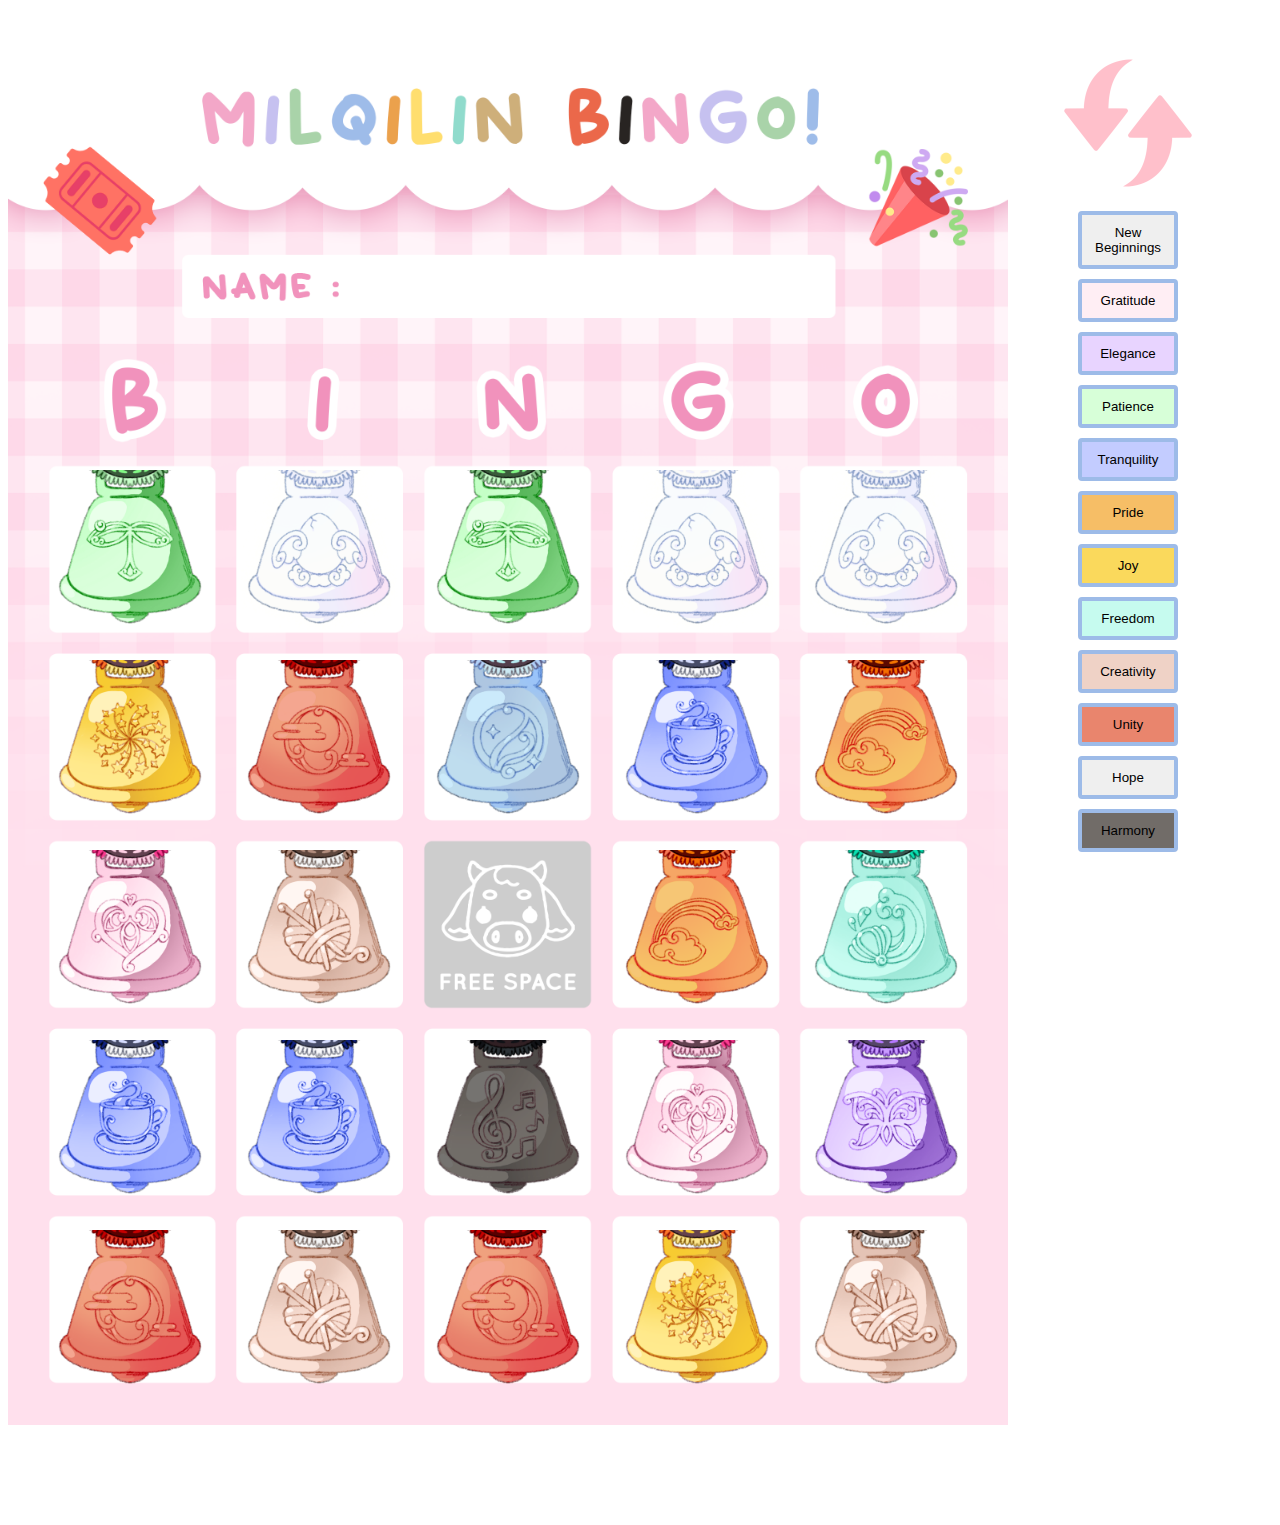
<file: index.html>
<!DOCTYPE html>
<html lang="en">
<head>
<title>Milq Bingo</title></title>
<meta charset="UTF-8">
<meta name="viewport" content="width=device-width, initial-scale=1">
<link rel="stylesheet" type="text/css" href="milq.css"/>
<script src="https://ajax.googleapis.com/ajax/libs/jquery/3.7.1/jquery.min.js"></script>
<script src='milq.js'></script>
<style>
body {
  font-family: 'Inconsolata', monospace;
}
</style>
</head>
<body>
<div class id='overlay-text'><input type='text' id='name-entry'></div>
<img id='board' src='bingo_board.png'>
<div id='piece-div'></div>
<div id='options-container'>
  <div id='buttons'>
    <button id='refresh-button' onclick='refreshBoard()'><img src='refresh.png'></button>
    <button class="badge-toggle" onclick='togglePiece("new", this)'>New Beginnings</button>
    <button class="badge-toggle" onclick='togglePiece("gratitude", this)' style="background: #FFEEF4;">Gratitude</button>
    <button class="badge-toggle" onclick='togglePiece("elegance", this)' style="background: #E8D4FF;">Elegance</button>
    <button class="badge-toggle" onclick='togglePiece("patience", this)' style="background: #D7FFD8;">Patience</button>
    <button class="badge-toggle" onclick='togglePiece("tranquility", this)' style="background: #C3CCFF;">Tranquility</button>
    <button class="badge-toggle" onclick='togglePiece("pride", this)' style="background: #F6BE66;">Pride</button>
    <button class="badge-toggle" onclick='togglePiece("joy", this)' style="background: #FAD95C;">Joy</button>
    <button class="badge-toggle" onclick='togglePiece("freedom", this)' style="background: #C6FBEF;">Freedom</button>
    <button class="badge-toggle" onclick='togglePiece("creativity", this)' style="background: #EFD2C6;">Creativity</button>
    <button class="badge-toggle" onclick='togglePiece("unity", this)' style="background: #E9856D;">Unity</button>
    <button class="badge-toggle" onclick='togglePiece("hope", this)' style="backgroundP: #BFDCEE;">Hope</button>
    <button class="badge-toggle" onclick='togglePiece("harmony", this)' style="background: #716C68;">Harmony</button>
  </div>
</div>


</body>
</html>
</file>
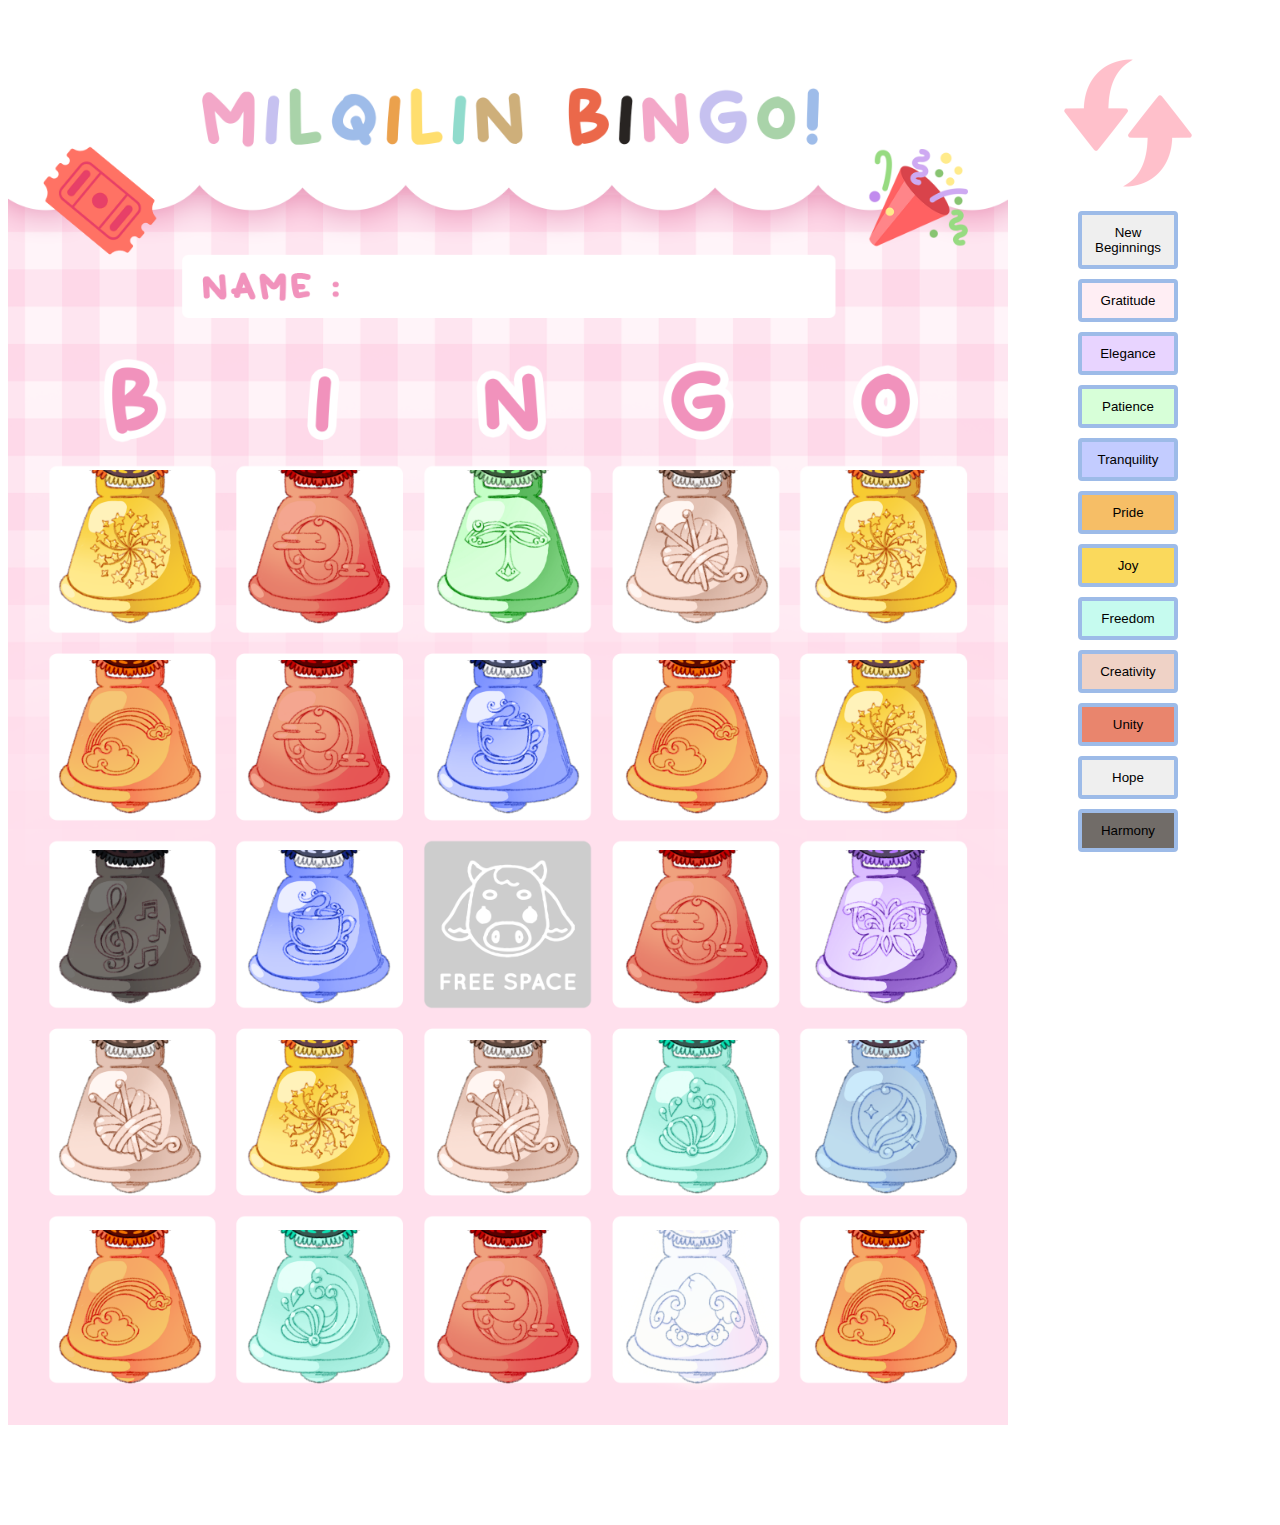
<file: bingo.html>
<!DOCTYPE html>
<html lang="en">
<head>
<title>Page Title</title>
<meta charset="UTF-8">
<meta name="viewport" content="width=device-width, initial-scale=1">
<link rel="stylesheet" type="text/css" href="milq.css"/>
<script src="https://ajax.googleapis.com/ajax/libs/jquery/3.7.1/jquery.min.js"></script>
<script src='milq.js'></script>
<style>
body {
  font-family: 'Inconsolata', monospace;
}
</style>
</head>
<body>
<div class id='overlay-text'><input type='text' id='name-entry'></div>
<img id='board' src='bingo_board.png'>
<div id='piece-div'></div>
<div id='options-container'>
  <div id='buttons'>
    <button id='refresh-button' onclick='refreshBoard()'><img src='refresh.png'></button>
    <button class="badge-toggle" onclick='togglePiece("new", this)'>New Beginnings</button>
    <button class="badge-toggle" onclick='togglePiece("gratitude", this)' style="background: #FFEEF4;">Gratitude</button>
    <button class="badge-toggle" onclick='togglePiece("elegance", this)' style="background: #E8D4FF;">Elegance</button>
    <button class="badge-toggle" onclick='togglePiece("patience", this)' style="background: #D7FFD8;">Patience</button>
    <button class="badge-toggle" onclick='togglePiece("tranquility", this)' style="background: #C3CCFF;">Tranquility</button>
    <button class="badge-toggle" onclick='togglePiece("pride", this)' style="background: #F6BE66;">Pride</button>
    <button class="badge-toggle" onclick='togglePiece("joy", this)' style="background: #FAD95C;">Joy</button>
    <button class="badge-toggle" onclick='togglePiece("freedom", this)' style="background: #C6FBEF;">Freedom</button>
    <button class="badge-toggle" onclick='togglePiece("creativity", this)' style="background: #EFD2C6;">Creativity</button>
    <button class="badge-toggle" onclick='togglePiece("unity", this)' style="background: #E9856D;">Unity</button>
    <button class="badge-toggle" onclick='togglePiece("hope", this)' style="backgroundP: #BEDBEE;">Hope</button>
    <button class="badge-toggle" onclick='togglePiece("harmony", this)' style="background: #716C68;">Harmony</button>
  </div>
</div>


</body>
</html>
</file>
<file: milq.css>
@font-face {
  font-family: Inconsolata;
  src: url(https://fonts.googleapis.com/css2?family=Inconsolata);
}

#active-badges {
  position: relative;
 
  padding-left: 1050px;
  padding-top: 800px;
}

#active-badge-text {
  font-size: 24px;
  color: pink;
}

#board {
  max-width: 1000px;
  padding-bottom: 100px;
  position: absolute;
}


#buttons {
  position: absolute;
  display: flex;
  flex-direction: column;
  padding-left: 1050px;
  padding-top: 50px;
}

#refresh-button {
  border: none;
  margin: 0 auto;
  margin-bottom: 10px;
  background-color: white;
}

#piece-div {
  max-width: 1000px;
  position: absolute;
  top: 470px;
  left: 50px;
}

#overlay-text {
  font-family: Inconsolata;
  font-size: 48px;
  position: absolute;
  top: 260px;
  left: 370px;
  width: 475px;
  z-index: 5;
}

#name-entry {
  width: 450px;
  height: 50px;
  font-size: 48px;
  border: none;
}

.piece {
  max-width: 160px;
  padding-right: 29px;
  padding-bottom: 25px;
  position: relative;
}

.badge-toggle {
  border: solid 4px #9DBBE8;
  border-radius: 4px;
  width: 100px;
  margin: 0 auto;
  margin-top: 10px;
  padding: 10px;
}
</file>
